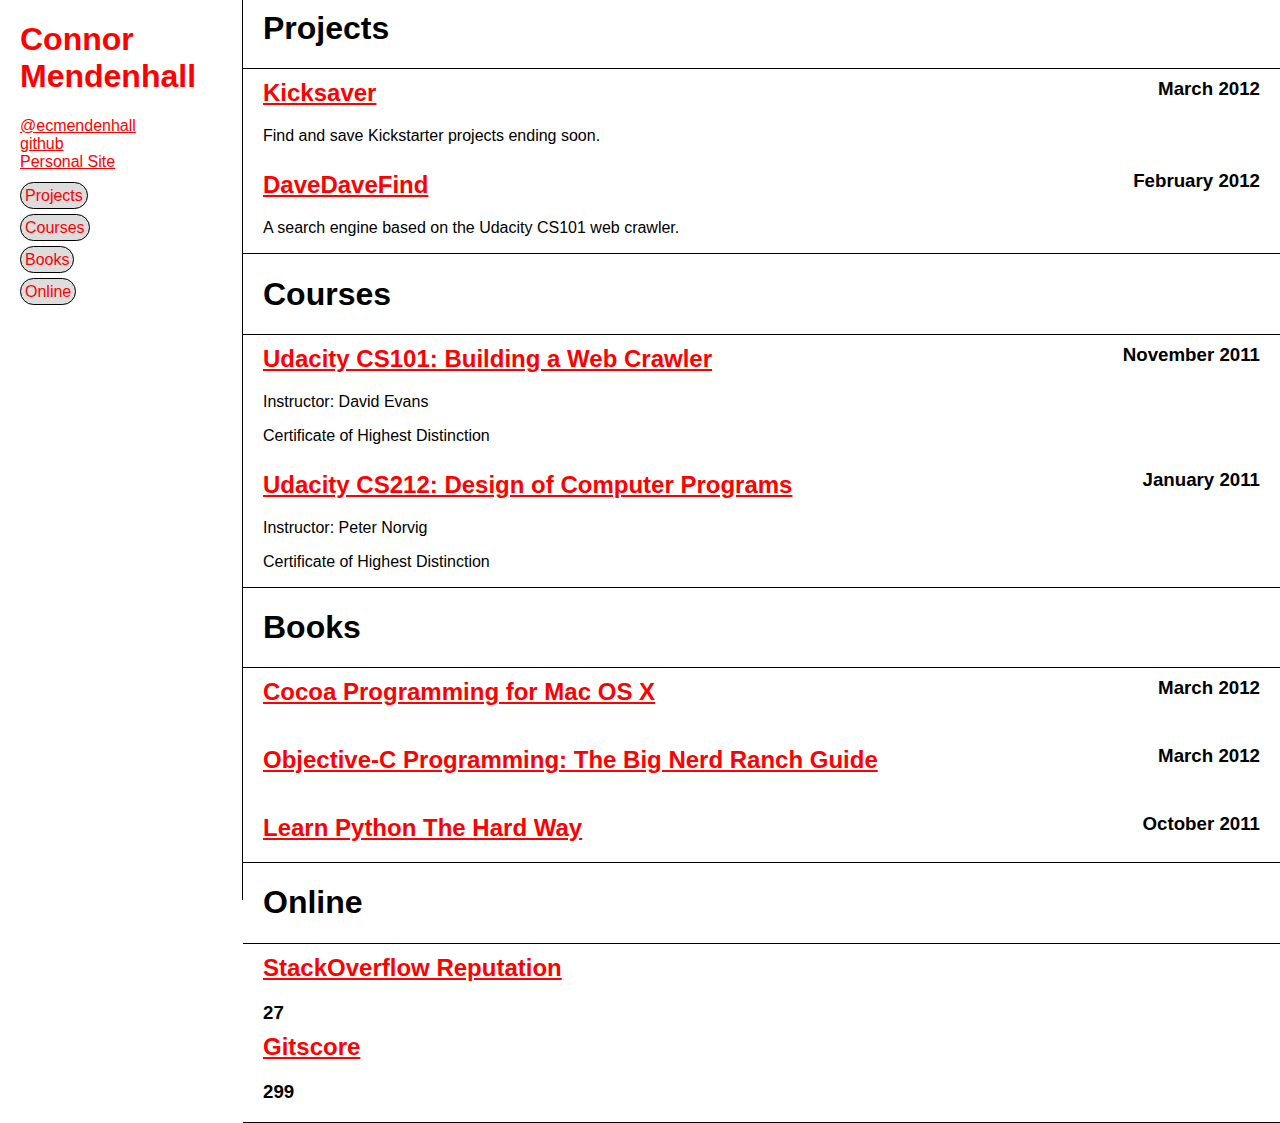
<file: wireframes/transcript.html>
<html>
    <head>
    <link rel="stylesheet" href="transcript.css">
    </head>
    <body>
        <header>
            <h1>
            <a>Connor Mendenhall</a>
            </h1>
            <ul class="contact">
                <li><a href="">@ecmendenhall</a></li>
                <li><a href="">github</a></li>
                <li><a href="">Personal Site</a></li>
            </ul>
            <ul class="nav">
                <li><a href="">Projects</a></li>
                <li><a href="">Courses</a></li>
                <li><a href="">Books</a></li>
                <li><a href="">Online</a></li>
            </ul>
        </header>
        <div class="container">
            <div class="category">
                <div class="category-header">
                    <h1>Projects</h1>
                </div>
                <div class="content">
                    <h2><a href="">Kicksaver</a></h2>
                    <h3>March 2012</h3>
                    <p>Find and save Kickstarter projects ending soon.</p>
                </div>
                <div class="content">
                    <h2><a href="">DaveDaveFind</a><h2>
                    <h3>February 2012</h3>
                    <p>A search engine based on the Udacity CS101 web crawler.</p>
                </div>
            </div>
            <div class="category">
                <div class="category-header">
                    <h1>Courses</h1>
                </div>
                <div class="content">
                    <h2><a href="">Udacity CS101: Building a Web Crawler</a></h2>
                    <h3>November 2011</h3>
                    <p>Instructor: David Evans</p>
                    <p>Certificate of Highest Distinction</p>
                </div>
                <div class="content">
                    <h2><a href="">Udacity CS212: Design of Computer Programs</a></h2>
                    <h3>January 2011</h3>
                    <p>Instructor: Peter Norvig</p>
                    <p>Certificate of Highest Distinction</p>
                </div>
            </div>
            <div class="category">
                <div class="category-header">
                    <h1>Books</h1>
                </div>
                <div class="content books">
                    <h2><a href="">Cocoa Programming for Mac OS X</a></h2>
                    <h3>March 2012</h3>
                </div>
                <div class="content books">
                    <h2><a href="">Objective-C Programming: The Big Nerd Ranch Guide</a></h2>
                    <h3>March 2012</h3>
                </div>
                <div class="content books">
                    <h2><a href="">Learn Python The Hard Way</a></h2>
                    <h3>October 2011</h3>
                </div>
                <div class="content books">
                </div>
            </div>
            <div class="category">
                <div class="category-header">
                    <h1>Online</h1>
                </div>
                <div class="content online">
                    <h2><a href="">StackOverflow Reputation</a></h2>
                    <h3>27</h3>
                </div>
                <div class="content online">
                    <h2><a href="">Gitscore</a></h2>
                    <h3>299</h3>
                </div>
            </div>
            <footer>
            </footer>
        </div>
    </body>
</html>
</file>
<file: wireframes/transcript.css>
body {
    font-family: 'Helvetica Neue', Helvetica, sans-serif;
    font-size: 16px;
    font-weight: 400;
    margin: 0px;
}

ul {
    list-style-type: none;
    padding: 0px;
}

header {
    background-color: white;
    width: 202px;
    position: fixed;
    top: 0;
    bottom: 0;
    padding-right: 20px;
    padding-left: 20px;
    border-right: 1px solid #000;
}

header h1 {
    color: #000;
}

.nav a {
    text-decoration: none;
    background-color: #ddd;
    border: 1px solid #000;
    padding: 4px;
    -webkit-border-radius: 15px;
    -moz-border-radius: 15px;
    border-radius: 15px;
}

.nav li {
    margin-top: 14px;
    margin-bottom: 14px;
}

.container {
    margin-left: 243px;
    position: relative;
}

.content {
    padding: 0px 20px;
    margin-top: -10px;
}

.content h2 {
    float: left;
}

.content h3 {
    float: right;
}

.content p {
    clear: both;
}

.category {
    border-bottom: 1px solid #000;
}

.category-header {
    border-bottom: 1px solid #000;
    padding: 0px 20px;
    margin-top: 10px;
}

.books {
    clear: left;
}

.online h2 {
    float: none;
}

.online h3 {
    float: none;
}

a {
    color: red;
}
</file>
